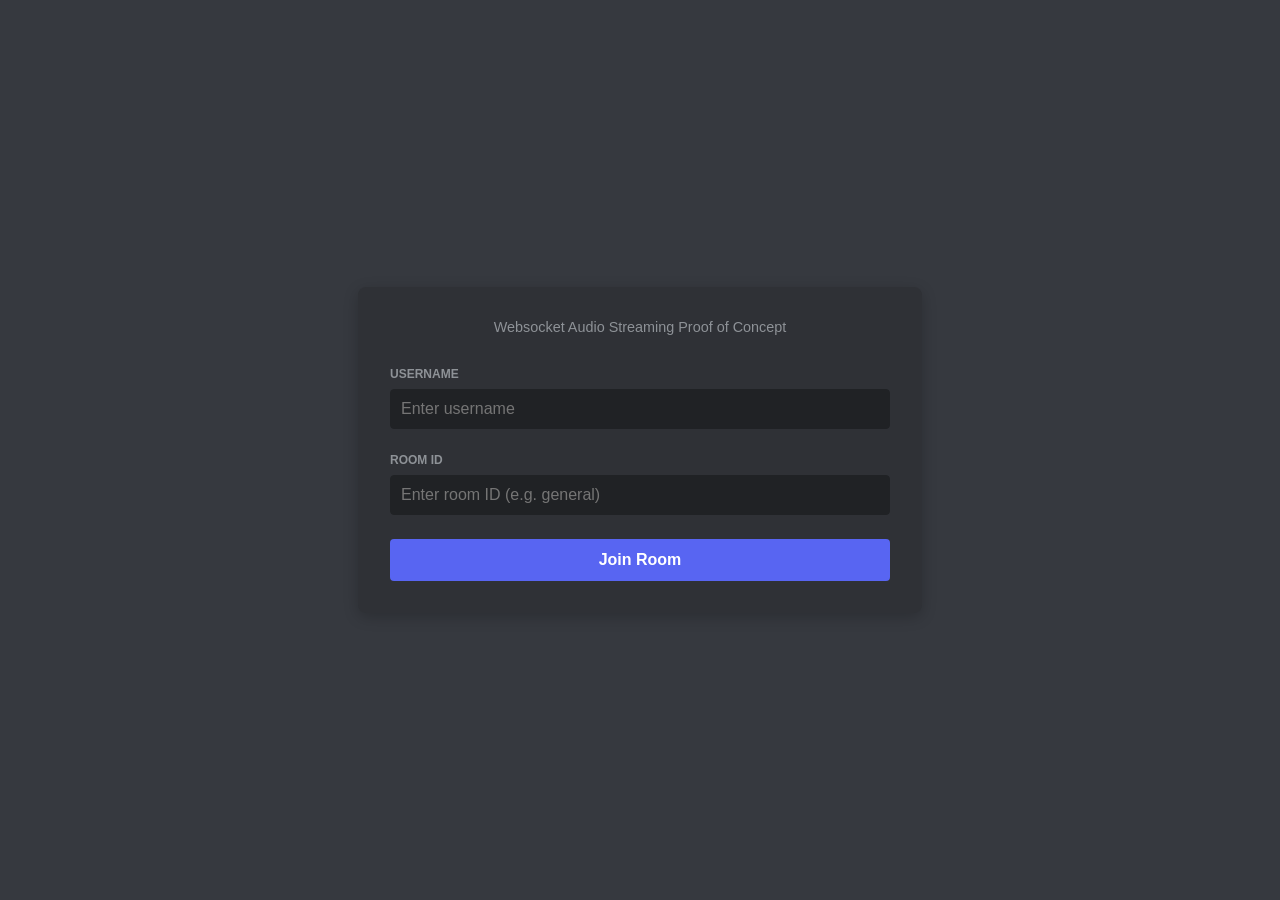
<file: static/index.html>
<!DOCTYPE html>
<html lang="en">
<head>
    <meta charset="UTF-8">
    <meta name="viewport" content="width=device-width, initial-scale=1.0">
    <title>Harmony</title>
    <link rel="stylesheet" href="style.css">
</head>
<body>
    <div id="app">
        <header>
            <p>Websocket Audio Streaming Proof of Concept</p>
        </header>

        <div id="join-screen" class="screen active">
            <div class="form-group">
                <label for="username">Username</label>
                <input type="text" id="username" placeholder="Enter username" autocomplete="off">
            </div>
            <div class="form-group">
                <label for="room">Room ID</label>
                <input type="text" id="room" placeholder="Enter room ID (e.g. general)" autocomplete="off">
            </div>
            <button id="btn-join">Join Room</button>
        </div>

        <div id="room-screen" class="screen">
            <div class="room-header">
                <h2>Room: <span id="current-room"></span></h2>
                <button id="btn-leave" class="danger">Disconnect</button>
            </div>
            
            <div class="controls">
                <button id="btn-mic" class="success">Start Microphone</button>
            </div>

            <div class="log-container">
                <h3>Connection Log</h3>
                <div id="log"></div>
            </div>
        </div>
    </div>

    <script src="app.js"></script>
</body>
</html>
</file>
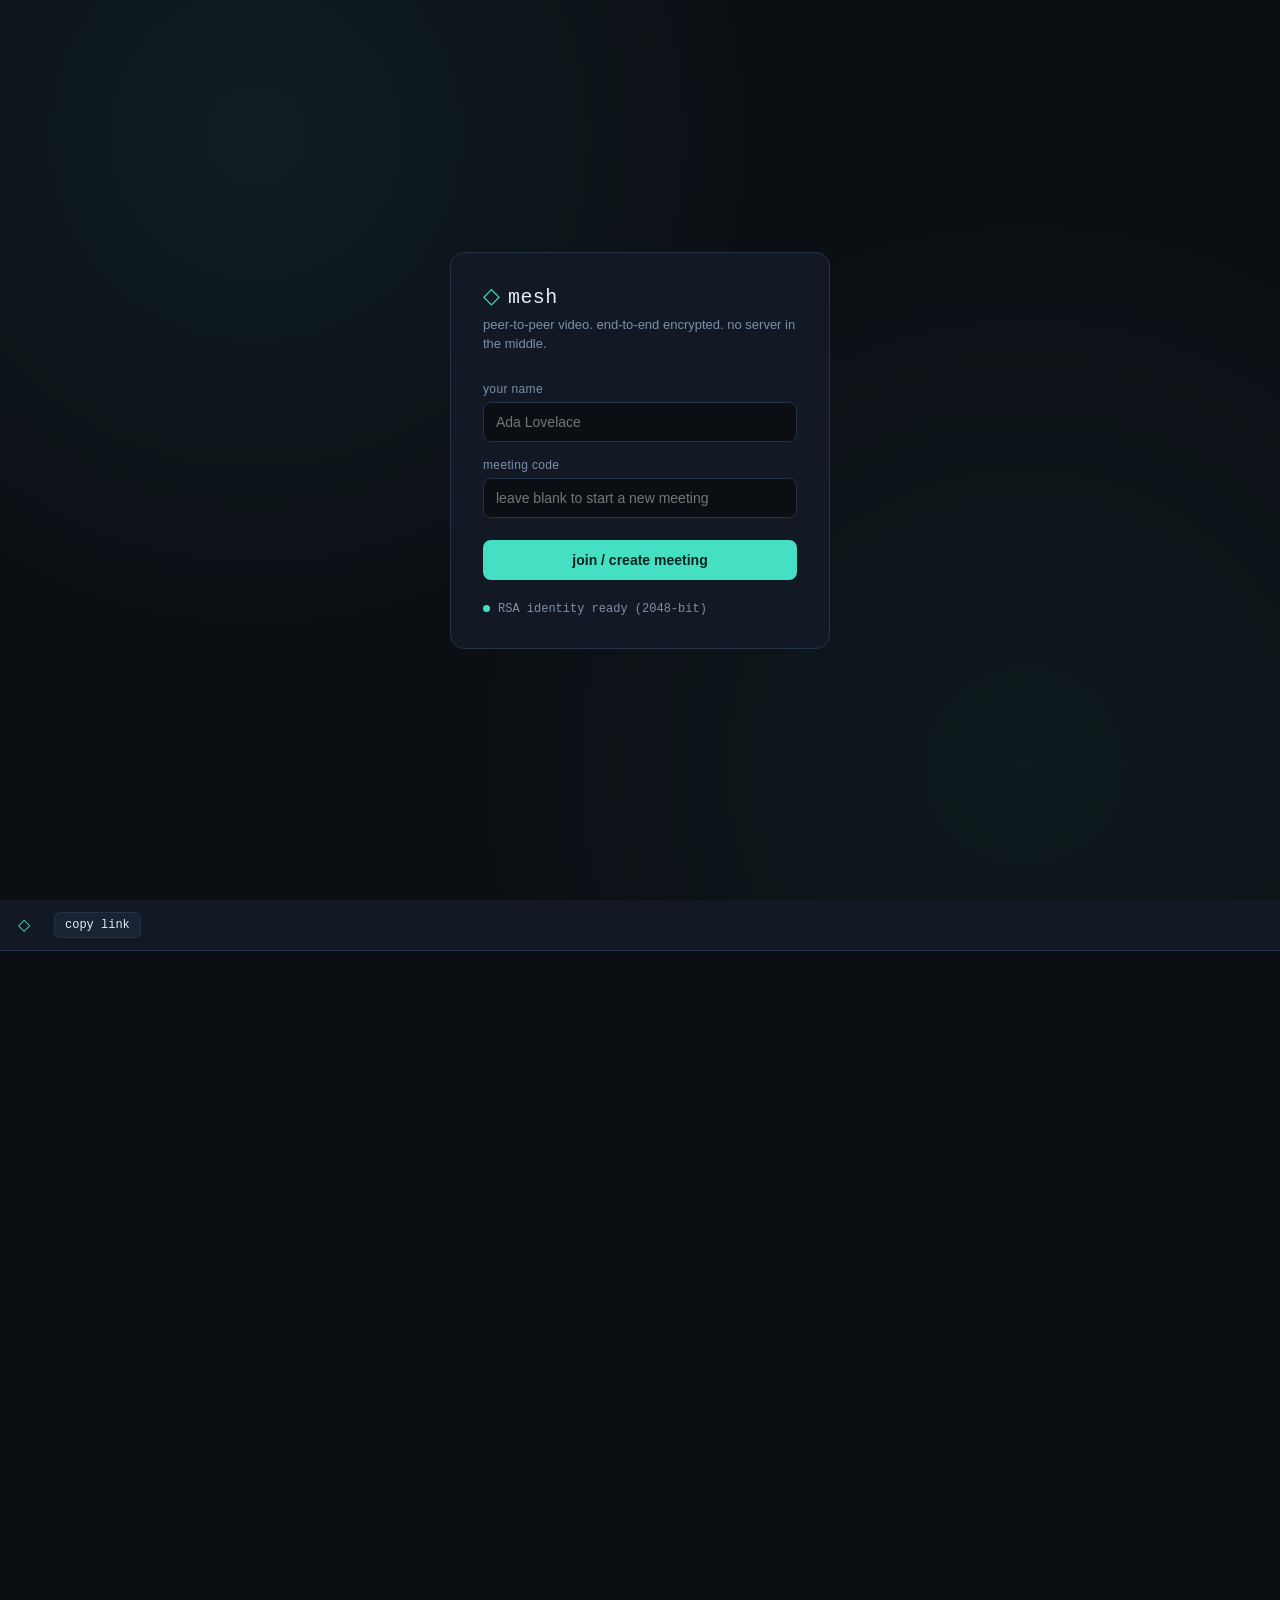
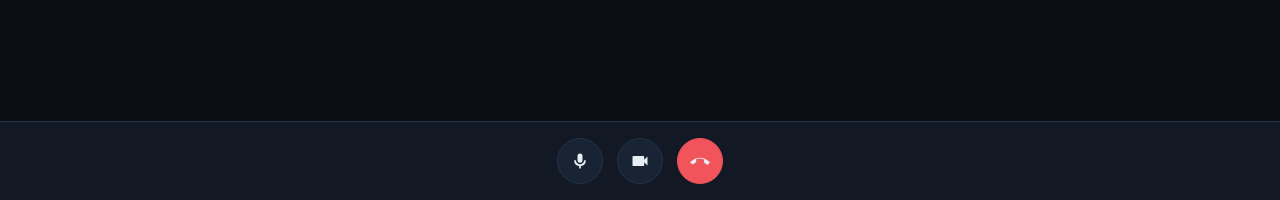
<file: experiments/STUN-video/frontend/index.html>
<!doctype html>
<html lang="en">
<head>
<meta charset="utf-8" />
<meta name="viewport" content="width=device-width, initial-scale=1" />
<title>mesh — p2p meetings</title>
<link rel="stylesheet" href="style.css" />
</head>
<body>

<!-- ============ JOIN SCREEN ============ -->
<section id="join-screen" class="screen">
  <div class="join-card">
    <div class="brand">
      <span class="brand-mark">◇</span>
      <span class="brand-name">mesh</span>
    </div>
    <p class="brand-sub">peer-to-peer video. end-to-end encrypted. no server in the middle.</p>

    <label class="field">
      <span>your name</span>
      <input id="display-name" type="text" placeholder="Ada Lovelace" autocomplete="off" />
    </label>

    <label class="field">
      <span>meeting code</span>
      <input id="meeting-code" type="text" placeholder="leave blank to start a new meeting" autocomplete="off" />
    </label>

    <button id="join-btn" class="btn-primary">join / create meeting</button>
    <p id="join-error" class="error-text" hidden></p>

    <div class="key-status">
      <span id="key-status-dot" class="dot dot-pending"></span>
      <span id="key-status-text">generating RSA identity keypair…</span>
    </div>
  </div>
</section>

<!-- ============ MEETING SCREEN ============ -->
<section id="meeting-screen" class="screen" hidden>
  <header class="meeting-bar">
    <div class="meeting-bar-left">
      <span class="brand-mark small">◇</span>
      <span id="meeting-code-label" class="mono"></span>
      <button id="copy-link-btn" class="chip-btn" title="copy invite link">copy link</button>
    </div>
    <div class="meeting-bar-right">
      <span id="participant-count" class="mono muted"></span>
    </div>
  </header>

  <div id="video-grid" class="video-grid"></div>

  <footer class="control-bar">
    <button id="toggle-mic" class="control-btn" data-active="true" title="toggle microphone">
      <svg viewBox="0 0 24 24" width="20" height="20"><path fill="currentColor" d="M12 14a3 3 0 0 0 3-3V6a3 3 0 0 0-6 0v5a3 3 0 0 0 3 3zm5-3a5 5 0 0 1-10 0H5a7 7 0 0 0 6 6.92V21h2v-3.08A7 7 0 0 0 19 11h-2z"/></svg>
    </button>
    <button id="toggle-cam" class="control-btn" data-active="true" title="toggle camera">
      <svg viewBox="0 0 24 24" width="20" height="20"><path fill="currentColor" d="M17 10.5V7a1 1 0 0 0-1-1H4a1 1 0 0 0-1 1v10a1 1 0 0 0 1 1h12a1 1 0 0 0 1-1v-3.5l4 4v-11z"/></svg>
    </button>
    <button id="leave-btn" class="control-btn control-btn-danger" title="leave meeting">
      <svg viewBox="0 0 24 24" width="20" height="20"><path fill="currentColor" d="M12 9c-1.6 0-3.15.25-4.6.72v3.1c0 .39-.23.74-.56.9-.98.49-1.87 1.12-2.66 1.85-.18.18-.43.28-.7.28-.28 0-.53-.11-.71-.29L.7 14.4a1.003 1.003 0 0 1 0-1.42C3.98 9.83 7.79 8 12 8s8.02 1.83 11.3 4.98c.19.18.3.43.3.71 0 .28-.11.53-.29.71l-1.77 1.77c-.18.18-.43.29-.71.29-.27 0-.52-.1-.7-.28a11.4 11.4 0 0 0-2.66-1.85.994.994 0 0 1-.56-.9v-3.1A16.9 16.9 0 0 0 12 9z"/></svg>
    </button>
  </footer>
</section>

<script type="module" src="app.js"></script>
</body>
</html>
</file>
<file: static/style.css>
:root {
    --bg-color: #36393f;
    --card-bg: #2f3136;
    --text-main: #dcddde;
    --text-muted: #8e9297;
    --brand: #5865F2;
    --brand-hover: #4752c4;
    --success: #3ba55d;
    --danger: #ed4245;
}

body {
    margin: 0;
    padding: 0;
    background-color: var(--bg-color);
    color: var(--text-main);
    font-family: 'Segoe UI', Tahoma, Geneva, Verdana, sans-serif;
    display: flex;
    justify-content: center;
    align-items: center;
    min-height: 100vh;
}

#app {
    width: 100%;
    max-width: 500px;
    background-color: var(--card-bg);
    padding: 2rem;
    border-radius: 8px;
    box-shadow: 0 4px 15px rgba(0,0,0,0.2);
}

header {
    text-align: center;
    margin-bottom: 2rem;
}

header h1 {
    margin: 0 0 0.5rem 0;
    color: #fff;
}

header p {
    margin: 0;
    color: var(--text-muted);
    font-size: 0.9rem;
}

.screen {
    display: none;
}

.screen.active {
    display: block;
}

.form-group {
    margin-bottom: 1.5rem;
}

label {
    display: block;
    margin-bottom: 0.5rem;
    font-weight: 600;
    text-transform: uppercase;
    font-size: 0.75rem;
    color: var(--text-muted);
}

input {
    width: 100%;
    padding: 10px;
    background-color: #202225;
    border: 1px solid #202225;
    border-radius: 4px;
    color: #fff;
    font-size: 1rem;
    box-sizing: border-box;
    outline: none;
}

input:focus {
    border-color: var(--brand);
}

button {
    width: 100%;
    padding: 12px;
    background-color: var(--brand);
    color: white;
    border: none;
    border-radius: 4px;
    font-size: 1rem;
    font-weight: 600;
    cursor: pointer;
    transition: background-color 0.2s;
}

button:hover { background-color: var(--brand-hover); }
button.danger { background-color: var(--danger); }
button.danger:hover { background-color: #c9383b; }
button.success { background-color: var(--success); }
button.success:hover { background-color: #2d8048; }

.room-header {
    display: flex;
    justify-content: space-between;
    align-items: center;
    margin-bottom: 1.5rem;
    padding-bottom: 1rem;
    border-bottom: 1px solid #40444b;
}

.room-header h2 { margin: 0; font-size: 1.2rem; }
.room-header button { width: auto; padding: 6px 12px; font-size: 0.9rem; }

.warning {
    background-color: rgba(237, 66, 69, 0.1);
    border-left: 4px solid var(--danger);
    padding: 10px;
    font-size: 0.85rem;
    margin-top: 1rem;
    color: #fff;
}

.log-container {
    margin-top: 2rem;
    background-color: #202225;
    border-radius: 4px;
    padding: 10px;
}

.log-container h3 {
    margin: 0 0 10px 0;
    font-size: 0.8rem;
    text-transform: uppercase;
    color: var(--text-muted);
}

#log {
    height: 150px;
    overflow-y: auto;
    font-family: monospace;
    font-size: 0.85rem;
    color: #b9bbbe;
}

#log div { margin-bottom: 4px; }
</file>
<file: experiments/STUN-video/frontend/style.css>
:root {
  --bg: #0b0f14;
  --panel: #121924;
  --panel-2: #182333;
  --line: #24334a;
  --text: #e7edf5;
  --muted: #7d8fa8;
  --accent: #45e0c4;
  --accent-dim: #1f5a4f;
  --warn: #f5a742;
  --bad: #f2545b;
  --radius: 10px;
  --mono: ui-monospace, "SFMono-Regular", "JetBrains Mono", Menlo, Consolas, monospace;
  --sans: -apple-system, BlinkMacSystemFont, "Segoe UI", Inter, Roboto, sans-serif;
}

* { box-sizing: border-box; }

html, body {
  height: 100%;
  margin: 0;
  background: var(--bg);
  color: var(--text);
  font-family: var(--sans);
}

.mono { font-family: var(--mono); }
.muted { color: var(--muted); }

.screen { height: 100%; }

/* ---------------- Join screen ---------------- */

#join-screen {
  display: flex;
  align-items: center;
  justify-content: center;
  padding: 24px;
  background:
    radial-gradient(circle at 20% 15%, rgba(69, 224, 196, 0.07), transparent 40%),
    radial-gradient(circle at 80% 85%, rgba(69, 224, 196, 0.05), transparent 45%),
    var(--bg);
}

.join-card {
  width: 100%;
  max-width: 380px;
  background: var(--panel);
  border: 1px solid var(--line);
  border-radius: 14px;
  padding: 32px;
}

.brand { display: flex; align-items: baseline; gap: 8px; margin-bottom: 6px; }
.brand-mark { color: var(--accent); font-size: 22px; line-height: 1; }
.brand-mark.small { font-size: 16px; }
.brand-name { font-family: var(--mono); font-size: 20px; letter-spacing: 0.02em; }
.brand-sub { color: var(--muted); font-size: 13px; margin: 0 0 28px; line-height: 1.5; }

.field { display: block; margin-bottom: 16px; }
.field span {
  display: block;
  font-size: 12px;
  color: var(--muted);
  margin-bottom: 6px;
  text-transform: lowercase;
  letter-spacing: 0.03em;
}
.field input {
  width: 100%;
  background: var(--bg);
  border: 1px solid var(--line);
  border-radius: 8px;
  padding: 11px 12px;
  color: var(--text);
  font-size: 14px;
  font-family: var(--sans);
}
.field input:focus {
  outline: none;
  border-color: var(--accent);
}

.btn-primary {
  width: 100%;
  background: var(--accent);
  color: #06231d;
  border: none;
  border-radius: 8px;
  padding: 12px;
  font-size: 14px;
  font-weight: 600;
  cursor: pointer;
  margin-top: 6px;
}
.btn-primary:hover { filter: brightness(1.08); }
.btn-primary:disabled { opacity: 0.5; cursor: not-allowed; }

.error-text { color: var(--bad); font-size: 13px; margin: 10px 0 0; }

.key-status {
  display: flex;
  align-items: center;
  gap: 8px;
  margin-top: 22px;
  font-size: 12px;
  color: var(--muted);
  font-family: var(--mono);
}
.dot { width: 7px; height: 7px; border-radius: 50%; flex: none; }
.dot-pending { background: var(--warn); animation: pulse 1.2s infinite ease-in-out; }
.dot-ready { background: var(--accent); }
@keyframes pulse { 0%, 100% { opacity: 0.35; } 50% { opacity: 1; } }

/* ---------------- Meeting screen ---------------- */

#meeting-screen { display: flex; flex-direction: column; }

.meeting-bar {
  display: flex;
  align-items: center;
  justify-content: space-between;
  padding: 12px 18px;
  border-bottom: 1px solid var(--line);
  background: var(--panel);
  flex: none;
}
.meeting-bar-left { display: flex; align-items: center; gap: 12px; }
.meeting-bar-right { font-size: 13px; }

.chip-btn {
  background: var(--panel-2);
  border: 1px solid var(--line);
  color: var(--text);
  font-size: 12px;
  padding: 5px 10px;
  border-radius: 6px;
  cursor: pointer;
  font-family: var(--mono);
}
.chip-btn:hover { border-color: var(--accent); }

.video-grid {
  flex: 1;
  display: grid;
  gap: 10px;
  padding: 14px;
  grid-template-columns: repeat(auto-fit, minmax(280px, 1fr));
  align-content: start;
  overflow-y: auto;
}

.tile {
  position: relative;
  background: #000;
  border: 1px solid var(--line);
  border-radius: var(--radius);
  overflow: hidden;
  aspect-ratio: 16 / 10;
}

.tile video {
  width: 100%;
  height: 100%;
  object-fit: cover;
  display: block;
  background: #000;
}

.tile-label {
  position: absolute;
  left: 10px;
  bottom: 10px;
  display: flex;
  align-items: center;
  gap: 8px;
  background: rgba(11, 15, 20, 0.72);
  backdrop-filter: blur(4px);
  padding: 5px 9px;
  border-radius: 6px;
  font-size: 12px;
}

.tile-name { font-family: var(--sans); }

/* Signature element: a 6-segment ladder mirroring QUALITY_LADDER, lit up to
   the current level. Reads left(worst)-to-right(best) so it visually tracks
   the resolution/bitrate step in real time. */
.quality-ladder {
  display: flex;
  align-items: flex-end;
  gap: 2px;
  height: 12px;
}
.quality-ladder .bar {
  width: 3px;
  background: var(--line);
  border-radius: 1px;
}
.quality-ladder .bar:nth-child(1) { height: 4px; }
.quality-ladder .bar:nth-child(2) { height: 6px; }
.quality-ladder .bar:nth-child(3) { height: 8px; }
.quality-ladder .bar:nth-child(4) { height: 9px; }
.quality-ladder .bar:nth-child(5) { height: 10px; }
.quality-ladder .bar:nth-child(6) { height: 12px; }
.quality-ladder .bar.lit { background: var(--accent); }
.quality-ladder.warn .bar.lit { background: var(--warn); }
.quality-ladder.bad .bar.lit { background: var(--bad); }

.tile-quality-text {
  font-family: var(--mono);
  font-size: 10px;
  color: var(--muted);
}

.tile-status {
  position: absolute;
  inset: 0;
  display: flex;
  align-items: center;
  justify-content: center;
  color: var(--muted);
  font-family: var(--mono);
  font-size: 12px;
  background: #0d1218;
}

.control-bar {
  display: flex;
  justify-content: center;
  gap: 14px;
  padding: 16px;
  border-top: 1px solid var(--line);
  background: var(--panel);
  flex: none;
}

.control-btn {
  width: 46px;
  height: 46px;
  border-radius: 50%;
  border: 1px solid var(--line);
  background: var(--panel-2);
  color: var(--text);
  display: flex;
  align-items: center;
  justify-content: center;
  cursor: pointer;
}
.control-btn:hover { border-color: var(--accent); }
.control-btn[data-active="false"] {
  background: var(--bad);
  border-color: var(--bad);
  color: #200;
}
.control-btn-danger {
  background: var(--bad);
  border-color: var(--bad);
}

@media (prefers-reduced-motion: reduce) {
  .dot-pending { animation: none; }
}
</file>
